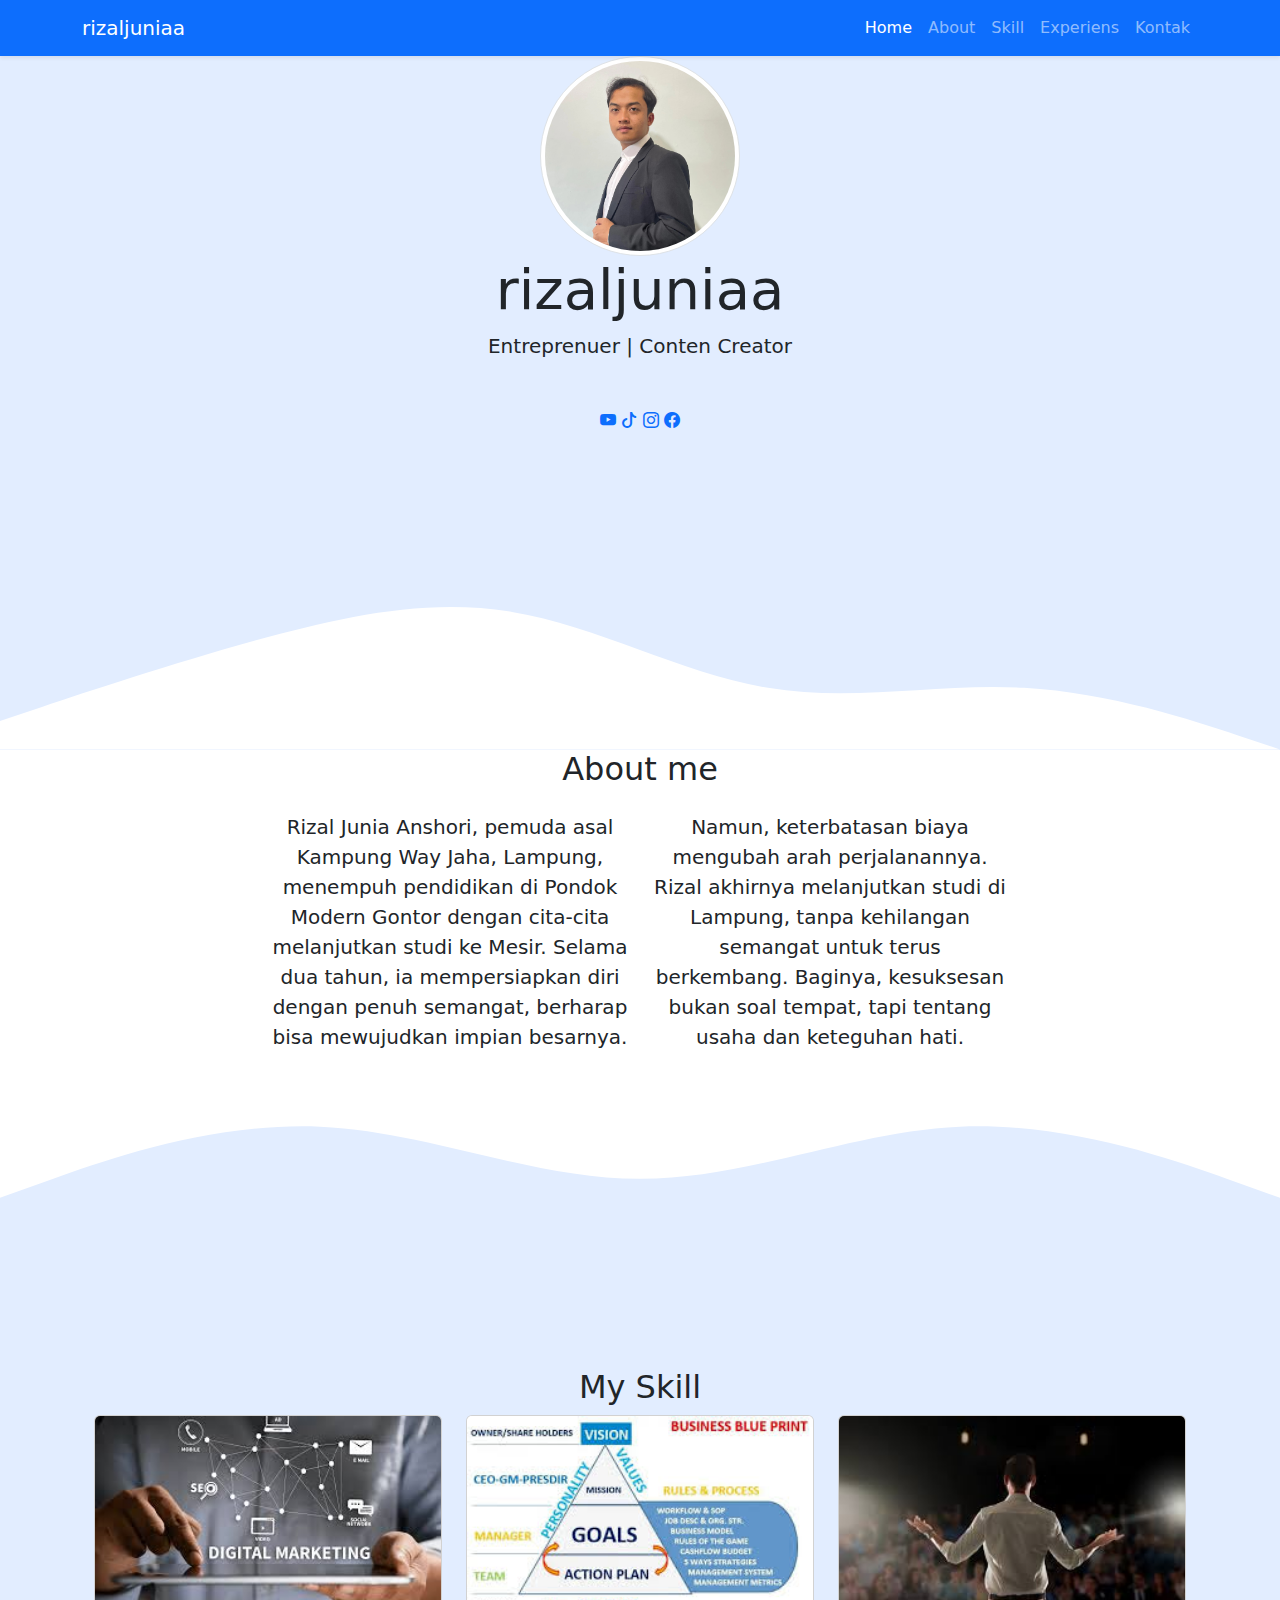
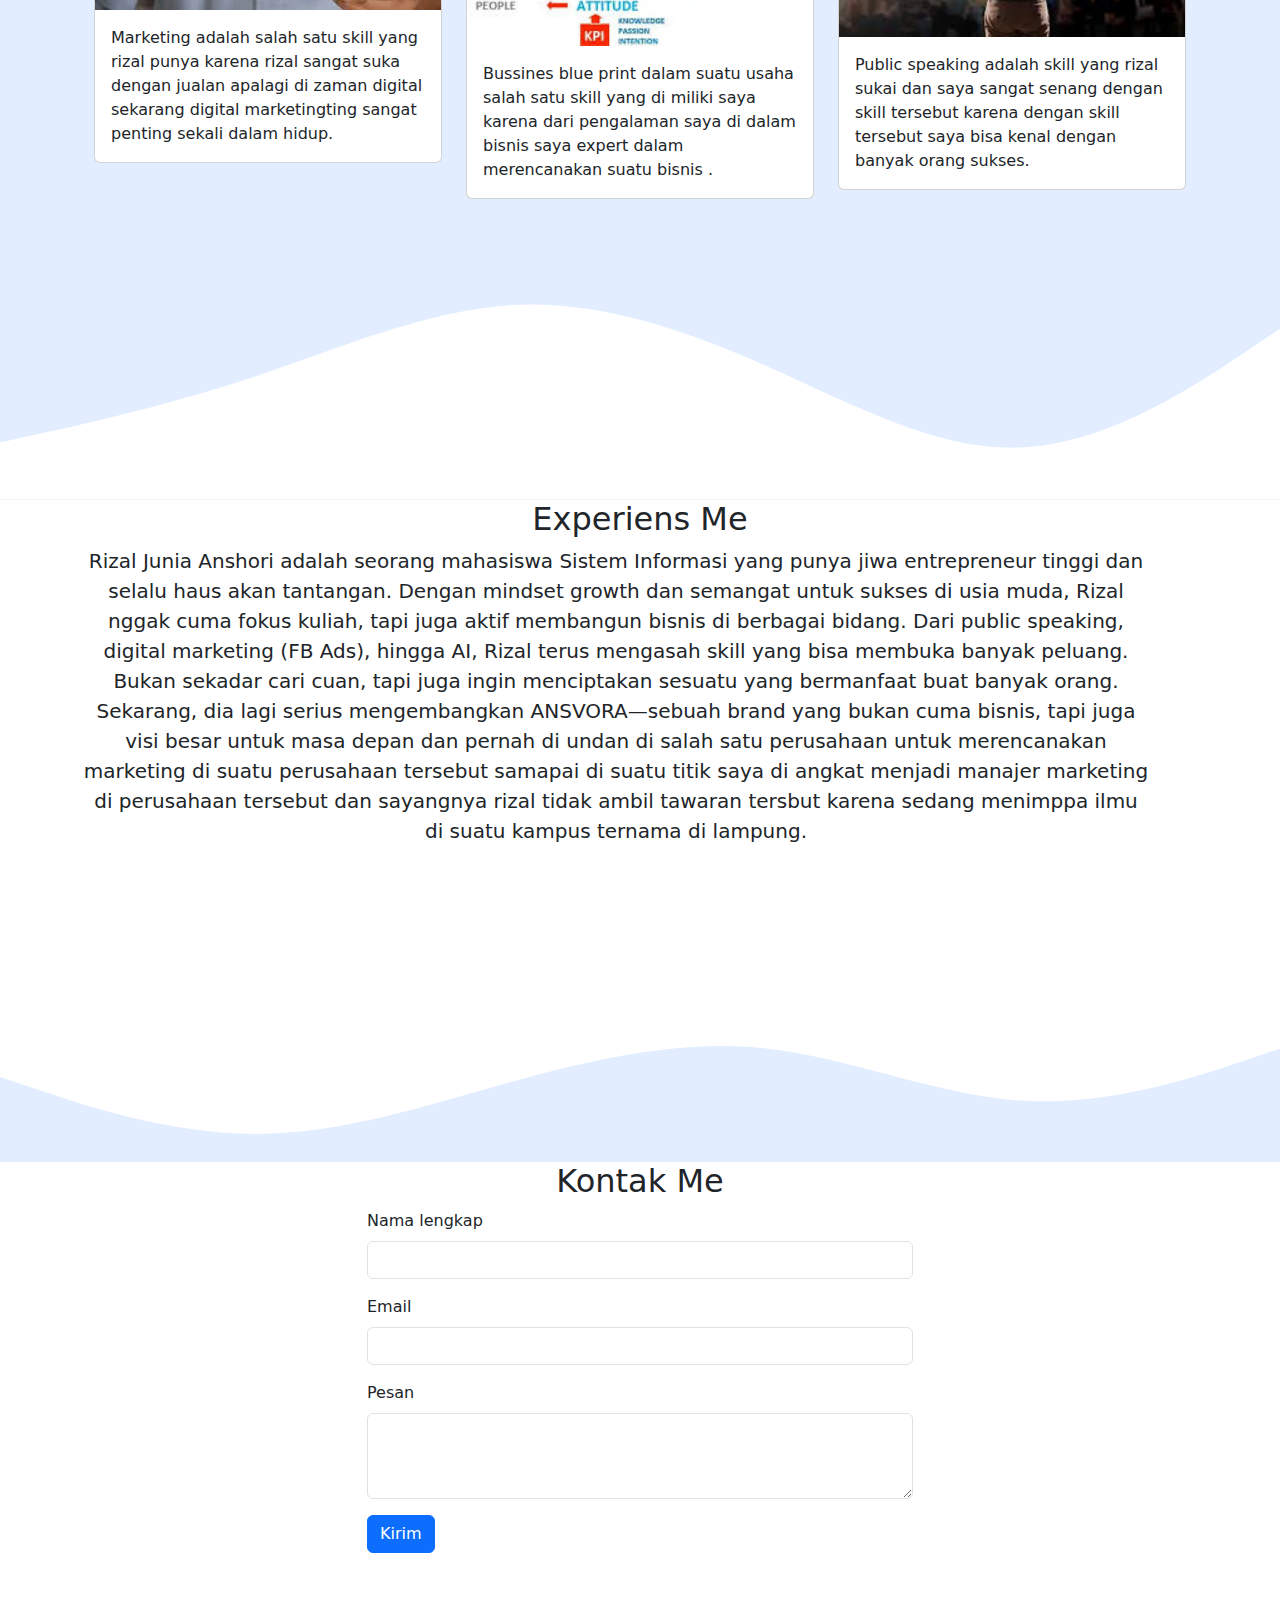
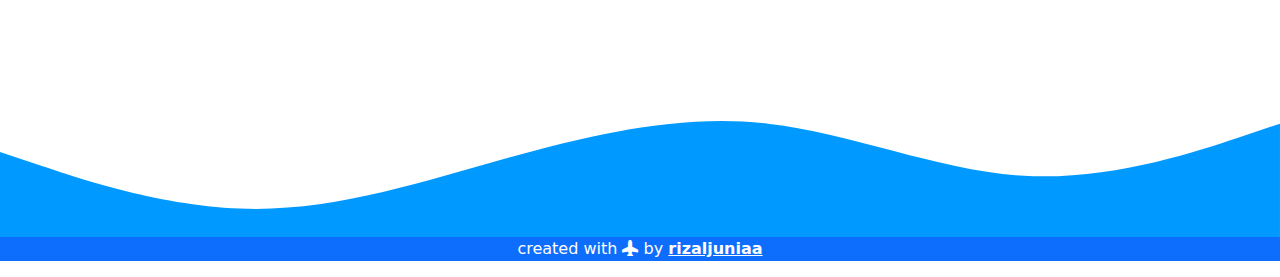
<file: index.html>
<!DOCTYPE html>
<html lang="en">
  <head>
    <meta charset="utf-8" />
    <meta name="viewport" content="width=device-width, initial-scale=1" />
    <title>portofolio rizal</title>
    <link href="https://cdn.jsdelivr.net/npm/bootstrap@5.3.3/dist/css/bootstrap.min.css" rel="stylesheet" integrity="sha384-QWTKZyjpPEjISv5WaRU9OFeRpok6YctnYmDr5pNlyT2bRjXh0JMhjY6hW+ALEwIH" crossorigin="anonymous" />

    
    <!-- my css -->
    <link rel="stylesheet" href="style.css" />

    <!-- bosstrep icon -->
    <link rel="stylesheet" href="https://cdn.jsdelivr.net/npm/bootstrap-icons@1.11.3/font/bootstrap-icons.min.css">

  </head>
  <body>
    <!-- navbar -->
    <nav class="navbar navbar-expand-lg navbar-dark bg-primary body-tertiary shadow-sm">
      <div class="container">
        <a class="navbar-brand" href="index.html">rizaljuniaa</a>
        <button class="navbar-toggler" type="button" data-bs-toggle="collapse" data-bs-target="#navbarNav" aria-controls="navbarNav" aria-expanded="false" aria-label="Toggle navigation">
          <span class="navbar-toggler-icon"></span>
        </button>
        <div class="collapse navbar-collapse" id="navbarNav">
          <ul class="navbar-nav ms-auto">
            <li class="nav-item">
              <a class="nav-link active" aria-current="page" href="index.html">Home</a>
            </li>
            <li class="nav-item">
              <a class="nav-link" href="about.html">About</a>
            </li>
            <li class="nav-item">
              <a class="nav-link" href="skill.html">Skill</a>
            </li>
            <li class="nav-item">
              <a class="nav-link" href="experiens.html">Experiens</a>
            </li>
            <li class="nav-item">
              <a class="nav-link" href="kontak.html">Kontak</a>
            </li>
          </ul>
        </div>
      </div>
    </nav>
    <!-- akhir navbar -->

    <!-- jumbotron -->
    <section class="jumbotron text-center">
      <img src="img/rizaljas.jpg" alt="rizaljuniaa" width="200" class="rounded-circle img-thumbnail" />
      <h1 class="display-4">rizaljuniaa</h1>
      <p class="lead">Entreprenuer | Conten Creator</p>

      <!-- icon -->
<div class="footer">
  
      <a href="https://www.youtube.com/@rizaljuniaa" class="bi bi-youtube"></a>
      <a href="https://www.tiktok.com/@rizaljuniaa?_t=ZS-8uwY79eoleB&_r=1" class="bi bi-tiktok"></a>
      <a href="https://www.instagram.com/rizaljuniaa?igsh=MXBrenFlcWgzODRncA==" class="bi bi-instagram"></a>
      <a href="https://www.facebook.com/share/1AMGs8oMo2/" class="bi bi-facebook"></a>
</div>
<!-- icon akhir -->
 
      <svg xmlns="http://www.w3.org/2000/svg" viewBox="0 0 1440 320">
        <path
          fill="#fff"
          fill-opacity="1"
          d="M0,288L48,272C96,256,192,224,288,197.3C384,171,480,149,576,165.3C672,181,768,235,864,250.7C960,267,1056,245,1152,250.7C1248,256,1344,288,1392,304L1440,320L1440,320L1392,320C1344,320,1248,320,1152,320C1056,320,960,320,864,320C768,320,672,320,576,320C480,320,384,320,288,320C192,320,96,320,48,320L0,320Z"
        ></path>
      </svg>
    </section>
    <!-- alhir jumbotron -->

    <!-- about -->
    <section id="about">
      <div class="container">
        <div class="row text-center mb-3">
          <div class="col">
            <h2>About me</h2>
          </div>
        </div>
        <div class="row justify-content-center fs-5 text-center">
          <div class="col-md-4 mb-3">
            <p>
              Rizal Junia Anshori, pemuda asal Kampung Way Jaha, Lampung, menempuh pendidikan di Pondok Modern Gontor dengan cita-cita melanjutkan studi ke Mesir. Selama dua tahun, ia mempersiapkan diri dengan penuh semangat, berharap bisa mewujudkan impian besarnya.
            </p>
          </div>
          <div class="col-md-4 mb-3">
            <p> 
              Namun, keterbatasan biaya mengubah arah perjalanannya. Rizal akhirnya melanjutkan studi di Lampung, tanpa kehilangan semangat untuk terus berkembang. Baginya, kesuksesan bukan soal tempat, tapi tentang usaha dan keteguhan hati.
            </p>
          </div>
        </div>
      </div>
      <svg xmlns="http://www.w3.org/2000/svg" viewBox="0 0 1440 320">
        <path
          fill="#e2edff"
          fill-opacity="1"
          d="M0,128L60,106.7C120,85,240,43,360,48C480,53,600,107,720,106.7C840,107,960,53,1080,48C1200,43,1320,85,1380,106.7L1440,128L1440,320L1380,320C1320,320,1200,320,1080,320C960,320,840,320,720,320C600,320,480,320,360,320C240,320,120,320,60,320L0,320Z"
        ></path>
      </svg>
    </section>
    <!-- akhir about -->

    <!-- skill -->
    <section id="skill">
      <div class="container">
        <div class="row text-center">
          <div class="col">
            <h2>My Skill</h2>
          </div>
        </div>
        <div class="container ">
          <div class="row">
            <div class="col-md-4 mb-3">
              <div class="card">
                <img src="img/marketing.jpg" class="card-img-top" alt="..." />
                <div class="card-body">
                  <p class="card-text"> Marketing adalah salah satu skill yang rizal punya karena rizal sangat suka dengan jualan apalagi di zaman digital sekarang digital marketingting sangat penting sekali dalam hidup.</p>
                </div>
              </div>
            </div>
              <div class="col-md-4 mb-3">
              <div class="card">
                <img src="img/blueprint.jpg" class="card-img-top" alt="..." />
                <div class="card-body">
                  <p class="card-text">Bussines blue print dalam suatu usaha salah satu skill yang di miliki saya karena dari pengalaman saya di dalam bisnis saya expert dalam merencanakan suatu bisnis .</p>
                </div>
              </div>
                </div>
                <div class="col-md-4 mb-3">
                 <div class="card">
                <img src="img/pub.jpg" class="card-img-top" alt="..." />
                <div class="card-body">
                  <p class="card-text">Public speaking adalah skill yang rizal sukai dan saya sangat senang dengan skill tersebut karena dengan skill tersebut saya bisa kenal dengan banyak orang sukses.</p>
                </div>
              </div>
            </div>
            </div>
          </div>
        </div>
      </div>

      <svg xmlns="http://www.w3.org/2000/svg" viewBox="0 0 1440 320"><path fill="#fff" fill-opacity="1" d="M0,256L48,245.3C96,235,192,213,288,181.3C384,149,480,107,576,101.3C672,96,768,128,864,170.7C960,213,1056,267,1152,261.3C1248,256,1344,192,1392,160L1440,128L1440,320L1392,320C1344,320,1248,320,1152,320C1056,320,960,320,864,320C768,320,672,320,576,320C480,320,384,320,288,320C192,320,96,320,48,320L0,320Z"></path></svg>
    </section>

    <!-- akhir skill -->

    <!-- experiens -->
     <section id="experiens">
<div class="container">
    <div class="row text-center">
        <div class="col">
            <h2>
                Experiens Me
            </h2>
            <div class="row text-center col-md-12 mb-3">
                <div class="row justify-content-center fs-5 text-center">
                    <p>
                      Rizal Junia Anshori adalah seorang mahasiswa Sistem Informasi yang punya jiwa entrepreneur tinggi dan selalu haus akan tantangan. Dengan mindset growth dan semangat untuk sukses di usia muda, Rizal nggak cuma fokus kuliah, tapi juga aktif membangun bisnis di berbagai bidang.

                      Dari public speaking, digital marketing (FB Ads), hingga AI, Rizal terus mengasah skill yang bisa membuka banyak peluang. Bukan sekadar cari cuan, tapi juga ingin menciptakan sesuatu yang bermanfaat buat banyak orang. Sekarang, dia lagi serius mengembangkan ANSVORA—sebuah brand yang bukan cuma bisnis, tapi juga visi besar untuk masa depan dan pernah di undan di salah satu perusahaan untuk merencanakan marketing di suatu perusahaan tersebut samapai di suatu titik saya di angkat menjadi manajer marketing di perusahaan tersebut dan sayangnya rizal tidak ambil tawaran tersbut karena sedang menimppa ilmu di suatu kampus ternama di lampung.
                    </p>
                </div>
              </div>
        </div>
    </div>
</div>
<!-- warna gelombang -->
<svg xmlns="http://www.w3.org/2000/svg" viewBox="0 0 1440 320"><path fill="#e2edff" fill-opacity="1" d="M0,224L48,240C96,256,192,288,288,288C384,288,480,256,576,229.3C672,203,768,181,864,192C960,203,1056,245,1152,250.7C1248,256,1344,224,1392,208L1440,192L1440,320L1392,320C1344,320,1248,320,1152,320C1056,320,960,320,864,320C768,320,672,320,576,320C480,320,384,320,288,320C192,320,96,320,48,320L0,320Z"></path></svg>
     </section>
     <!-- akhir experiens -->


     <!-- kontak -->
     <section id="kontak">
        <div class="container">
            <div class="row text-center">
                <div class="col">
                    <h2> Kontak Me</h2>
                </div>
            </div>
                <div class="row justify-content-center">
                    <div class="col-md-6">
                        <form>
                            <div class="mb-3">
                              <label for="nama" class="form-label ">Nama lengkap</label>
                              <input type="text" class="form-control" id="nama" aria-describedby="nama">
                            </div>

                            <div class="mb-3">
                                <label for="email" class="form-label">Email</label>
                                <input type="email" class="form-control" id="email" aria-describedby="email"> 
                              </div>

                              <div class="mb-3">
                                <label for="Pesan" class="form-label">Pesan</label>
                                <textarea class="form-control" id="Pesan" rows="3"></textarea>
                              </div>

                            <button type="submit" class="btn btn-primary">Kirim</button>
                          </form>
                    </div>
                </div>
           
        </div>
<!-- warna gelombang -->
        <svg xmlns="http://www.w3.org/2000/svg" viewBox="0 0 1440 320"><path fill="#0099ff" fill-opacity="1" d="M0,224L48,240C96,256,192,288,288,288C384,288,480,256,576,229.3C672,203,768,181,864,192C960,203,1056,245,1152,250.7C1248,256,1344,224,1392,208L1440,192L1440,320L1392,320C1344,320,1248,320,1152,320C1056,320,960,320,864,320C768,320,672,320,576,320C480,320,384,320,288,320C192,320,96,320,48,320L0,320Z"></path></svg>
             </section>
      <!-- akhir kontak -->

      <!-- foter -->
<footer class="bg-primary text-white text-center ">
  <p>
    created with <i class="bi bi-airplane-fill"></i> by <a href="https://www.instagram.com/rizaljuniaa?igsh=MXBrenFlcWgzODRncA==" class="text-white fw-bold">rizaljuniaa</a>
  </p>
</footer>
      <!-- akhir foter -->
    <script src="https://cdn.jsdelivr.net/npm/bootstrap@5.3.3/dist/js/bootstrap.bundle.min.js" integrity="sha384-YvpcrYf0tY3lHB60NNkmXc5s9fDVZLESaAA55NDzOxhy9GkcIdslK1eN7N6jIeHz" crossorigin="anonymous"></script>
  </body>
</html>
</file>
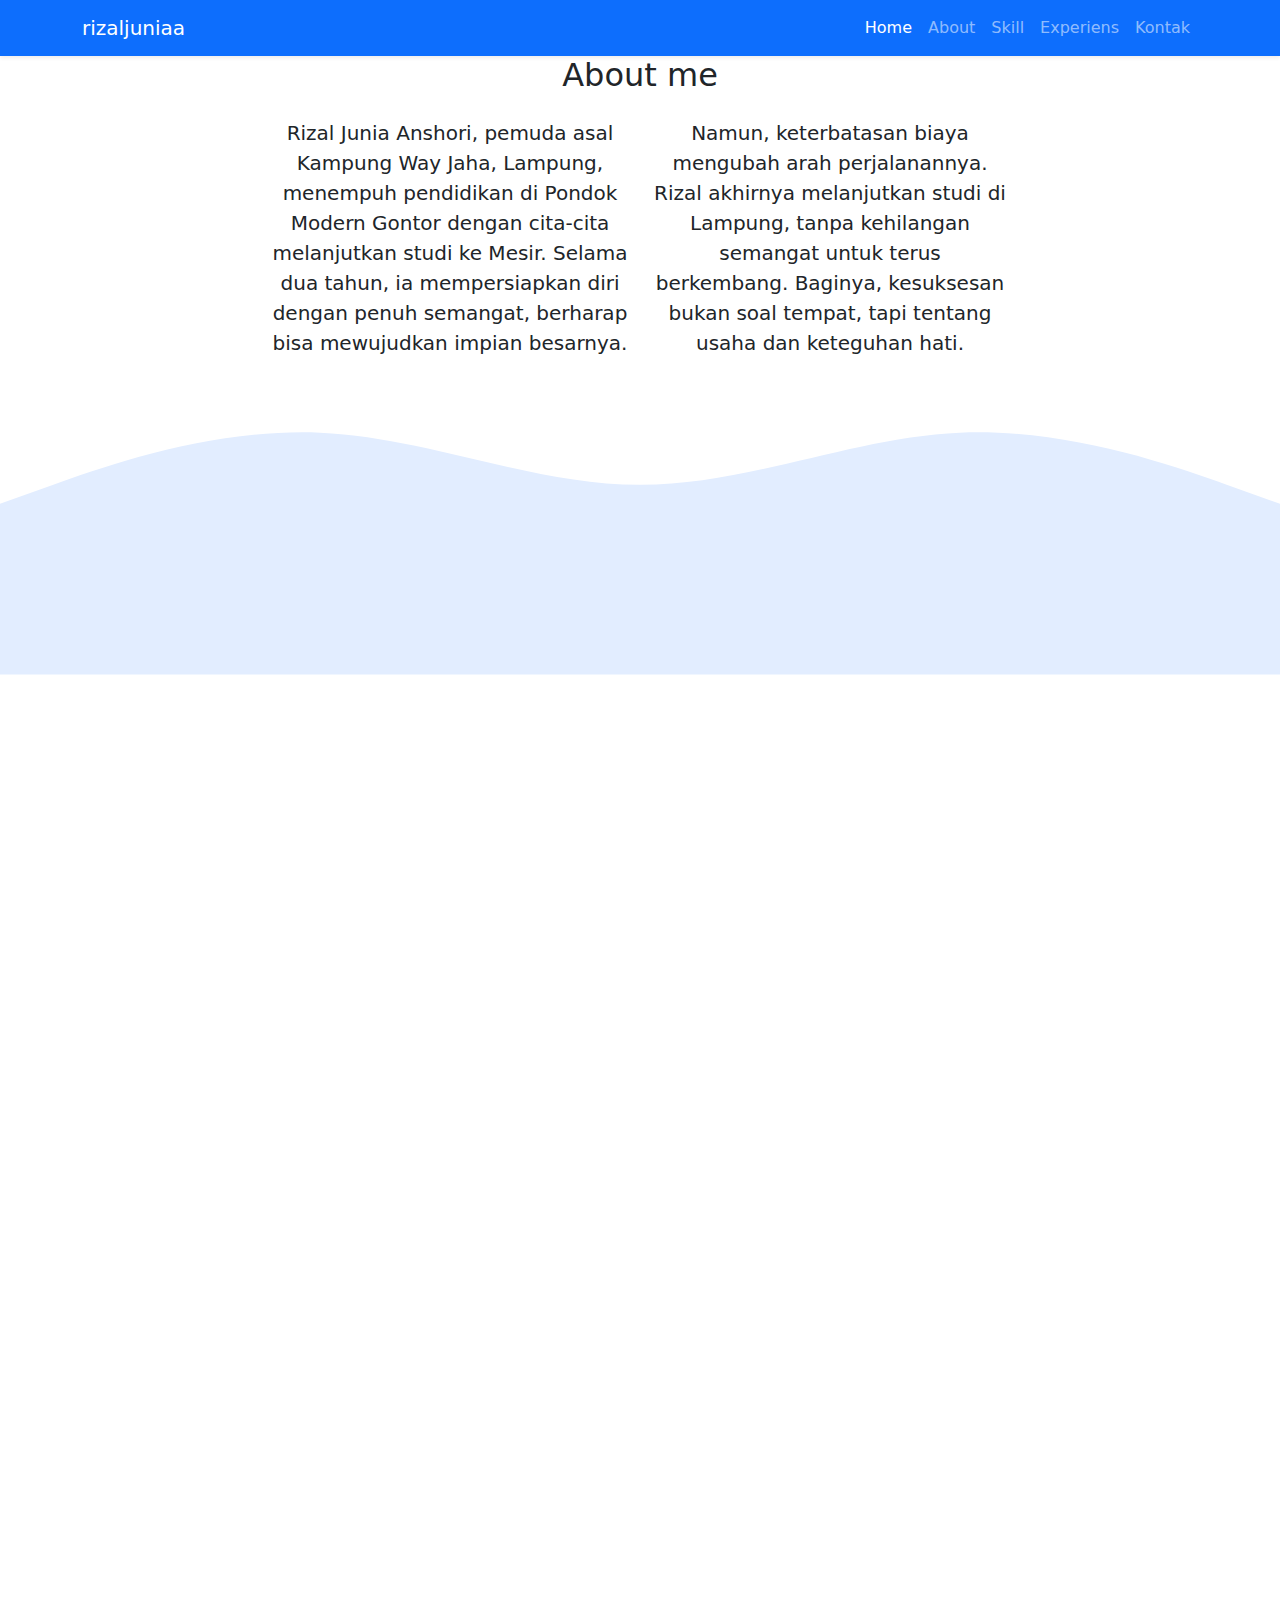
<file: about.html>
<!DOCTYPE html>
<html lang="en">
  <head>
    <meta charset="utf-8" />
    <meta name="viewport" content="width=device-width, initial-scale=1" />
    <title>portofolio rizal</title>
    <link href="https://cdn.jsdelivr.net/npm/bootstrap@5.3.3/dist/css/bootstrap.min.css" rel="stylesheet" integrity="sha384-QWTKZyjpPEjISv5WaRU9OFeRpok6YctnYmDr5pNlyT2bRjXh0JMhjY6hW+ALEwIH" crossorigin="anonymous" />

    <!-- my css -->
    <link rel="stylesheet" href="style.css" />
  </head>
  <body>
    <!-- navbar -->
    <nav class="navbar navbar-expand-lg navbar-dark bg-primary body-tertiary shadow-sm">
      <div class="container">
        <a class="navbar-brand" href="index.html">rizaljuniaa</a>
        <button class="navbar-toggler" type="button" data-bs-toggle="collapse" data-bs-target="#navbarNav" aria-controls="navbarNav" aria-expanded="false" aria-label="Toggle navigation">
          <span class="navbar-toggler-icon"></span>
        </button>
        <div class="collapse navbar-collapse" id="navbarNav">
          <ul class="navbar-nav ms-auto">
            <li class="nav-item">
              <a class="nav-link active" aria-current="page" href="index.html">Home</a>
            </li>
            <li class="nav-item">
              <a class="nav-link" href="about.html">About</a>
            </li>
            <li class="nav-item">
              <a class="nav-link" href="skill.html">Skill</a>
            </li>
            <li class="nav-item">
              <a class="nav-link" href="experiens.html">Experiens</a>
            </li>
            <li class="nav-item">
              <a class="nav-link" href="kontak.html">Kontak</a>
            </li>
          </ul>
        </div>
      </div>
    </nav>

    <section id="about">
      <div class="container">
        <div class="row text-center mb-3">
          <div class="col">
            <h2>About me</h2>
          </div>
        </div>
        <div class="row justify-content-center fs-5 text-center">
          <div class="col-md-4 mb-3">
            <p>
              Rizal Junia Anshori, pemuda asal Kampung Way Jaha, Lampung, menempuh pendidikan di Pondok Modern Gontor dengan cita-cita melanjutkan studi ke Mesir. Selama dua tahun, ia mempersiapkan diri dengan penuh semangat, berharap bisa
              mewujudkan impian besarnya.
            </p>
          </div>
          <div class="col-md-4 mb-3">
            <p>
              Namun, keterbatasan biaya mengubah arah perjalanannya. Rizal akhirnya melanjutkan studi di Lampung, tanpa kehilangan semangat untuk terus berkembang. Baginya, kesuksesan bukan soal tempat, tapi tentang usaha dan keteguhan
              hati.
            </p>
          </div>
        </div>
      </div>
      <svg xmlns="http://www.w3.org/2000/svg" viewBox="0 0 1440 320">
        <path
          fill="#e2edff"
          fill-opacity="1"
          d="M0,128L60,106.7C120,85,240,43,360,48C480,53,600,107,720,106.7C840,107,960,53,1080,48C1200,43,1320,85,1380,106.7L1440,128L1440,320L1380,320C1320,320,1200,320,1080,320C960,320,840,320,720,320C600,320,480,320,360,320C240,320,120,320,60,320L0,320Z"
        ></path>
      </svg>
    </section>
    <script src="https://cdn.jsdelivr.net/npm/bootstrap@5.3.3/dist/js/bootstrap.bundle.min.js" integrity="sha384-YvpcrYf0tY3lHB60NNkmXc5s9fDVZLESaAA55NDzOxhy9GkcIdslK1eN7N6jIeHz" crossorigin="anonymous"></script>
  </body>
</html>
</file>
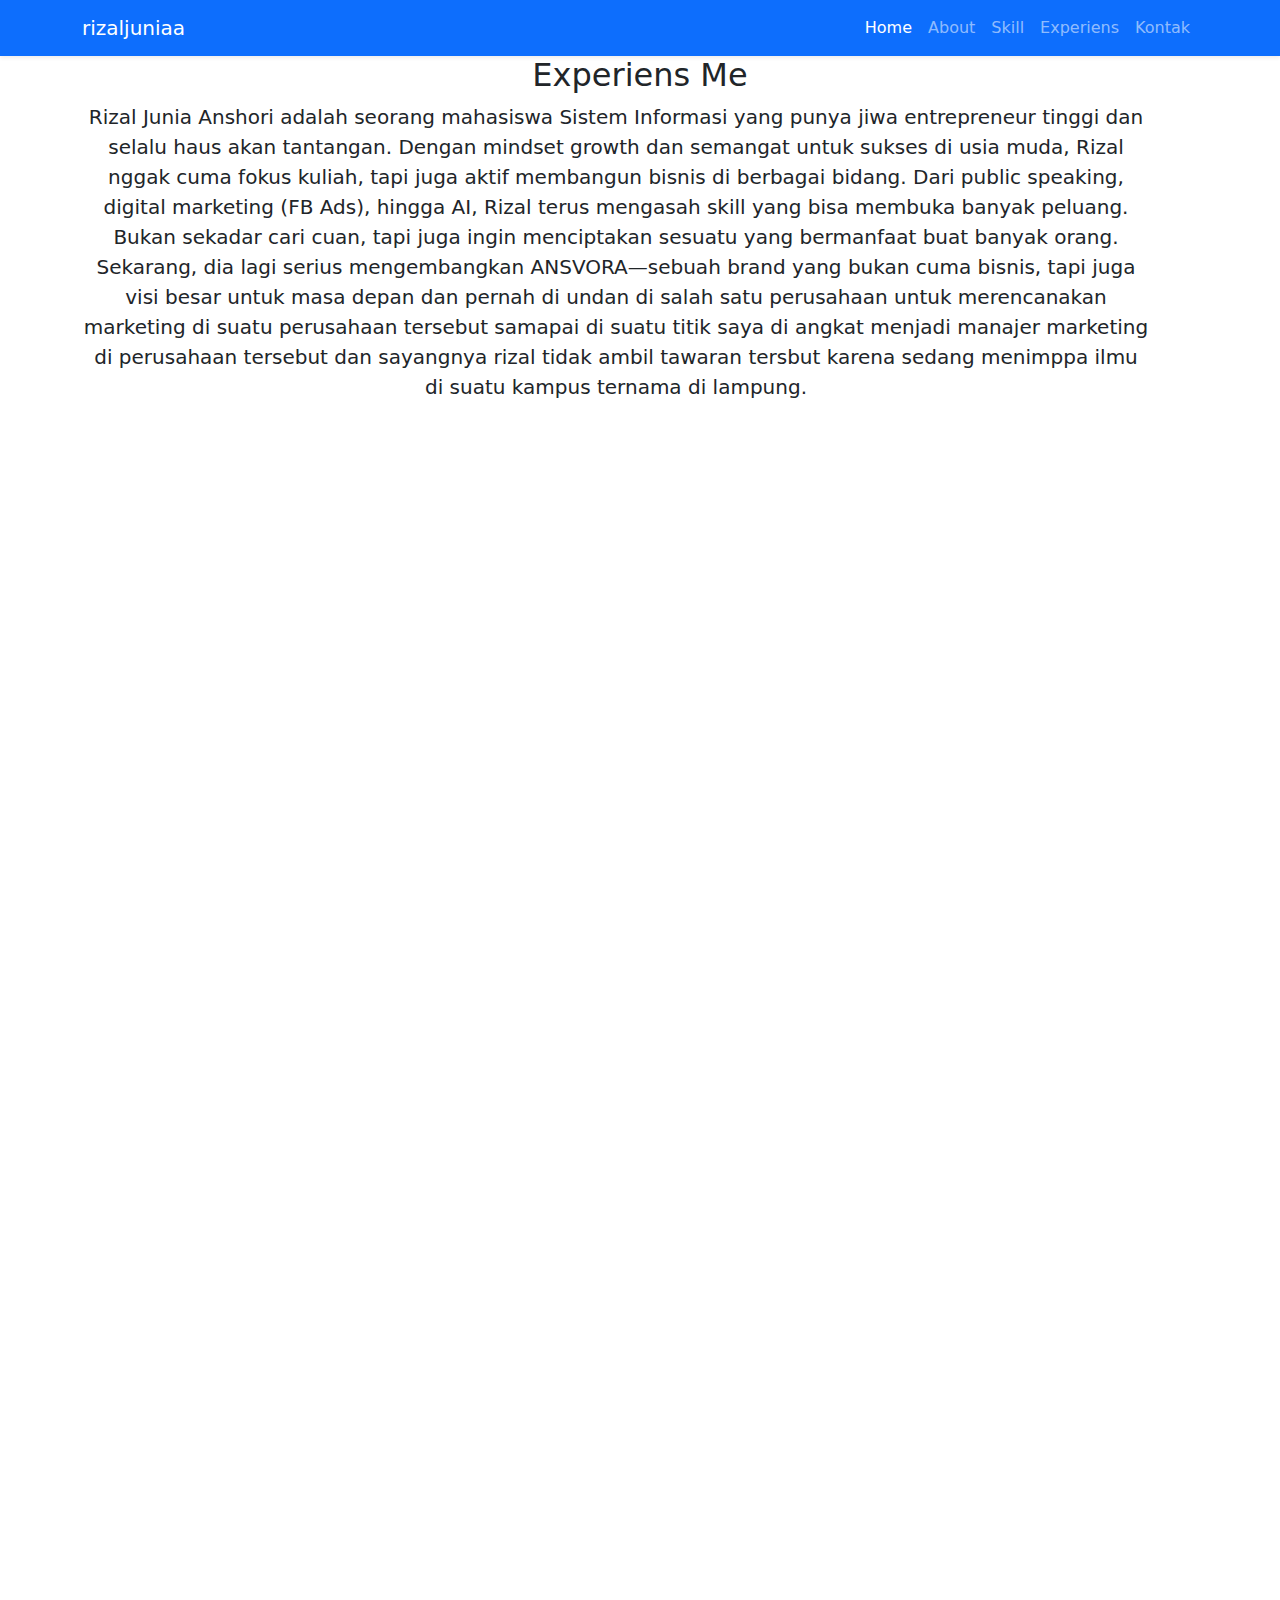
<file: experiens.html>
<!DOCTYPE html>
<html lang="en">
  <head>
    <meta charset="utf-8" />
    <meta name="viewport" content="width=device-width, initial-scale=1" />
    <title>portofolio rizal</title>
    <link href="https://cdn.jsdelivr.net/npm/bootstrap@5.3.3/dist/css/bootstrap.min.css" rel="stylesheet" integrity="sha384-QWTKZyjpPEjISv5WaRU9OFeRpok6YctnYmDr5pNlyT2bRjXh0JMhjY6hW+ALEwIH" crossorigin="anonymous" />

    <!-- my css -->
    <link rel="stylesheet" href="style.css" />
  </head>
  <body>
    <!-- navbar -->
    <nav class="navbar navbar-expand-lg navbar-dark bg-primary body-tertiary shadow-sm">
      <div class="container">
        <a class="navbar-brand" href="index.html">rizaljuniaa</a>
        <button class="navbar-toggler" type="button" data-bs-toggle="collapse" data-bs-target="#navbarNav" aria-controls="navbarNav" aria-expanded="false" aria-label="Toggle navigation">
          <span class="navbar-toggler-icon"></span>
        </button>
        <div class="collapse navbar-collapse" id="navbarNav">
          <ul class="navbar-nav ms-auto">
            <li class="nav-item">
              <a class="nav-link active" aria-current="page" href="index.html">Home</a>
            </li>
            <li class="nav-item">
              <a class="nav-link" href="about.html">About</a>
            </li>
            <li class="nav-item">
              <a class="nav-link" href="skill.html">Skill</a>
            </li>
            <li class="nav-item">
              <a class="nav-link" href="experiens.html">Experiens</a>
            </li>
            <li class="nav-item">
              <a class="nav-link" href="kontak.html">Kontak</a>
            </li>
          </ul>
        </div>
      </div>
    </nav>

    <section id="experiens">
      <div class="container">
        <div class="row text-center">
          <div class="col">
            <h2>Experiens Me</h2>
            <div class="row text-center col-md-12 mb-3">
              <div class="row justify-content-center fs-5 text-center">
                <p>
                  Rizal Junia Anshori adalah seorang mahasiswa Sistem Informasi yang punya jiwa entrepreneur tinggi dan selalu haus akan tantangan. Dengan mindset growth dan semangat untuk sukses di usia muda, Rizal nggak cuma fokus kuliah,
                  tapi juga aktif membangun bisnis di berbagai bidang. Dari public speaking, digital marketing (FB Ads), hingga AI, Rizal terus mengasah skill yang bisa membuka banyak peluang. Bukan sekadar cari cuan, tapi juga ingin
                  menciptakan sesuatu yang bermanfaat buat banyak orang. Sekarang, dia lagi serius mengembangkan ANSVORA—sebuah brand yang bukan cuma bisnis, tapi juga visi besar untuk masa depan dan pernah di undan di salah satu perusahaan
                  untuk merencanakan marketing di suatu perusahaan tersebut samapai di suatu titik saya di angkat menjadi manajer marketing di perusahaan tersebut dan sayangnya rizal tidak ambil tawaran tersbut karena sedang menimppa ilmu
                  di suatu kampus ternama di lampung.
                </p>
              </div>
            </div>
          </div>
        </div>
      </div>
    </section>
  </body>
</html>

<script src="https://cdn.jsdelivr.net/npm/bootstrap@5.3.3/dist/js/bootstrap.bundle.min.js" integrity="sha384-YvpcrYf0tY3lHB60NNkmXc5s9fDVZLESaAA55NDzOxhy9GkcIdslK1eN7N6jIeHz" crossorigin="anonymous"></script>
    </body>
  </html>
</file>
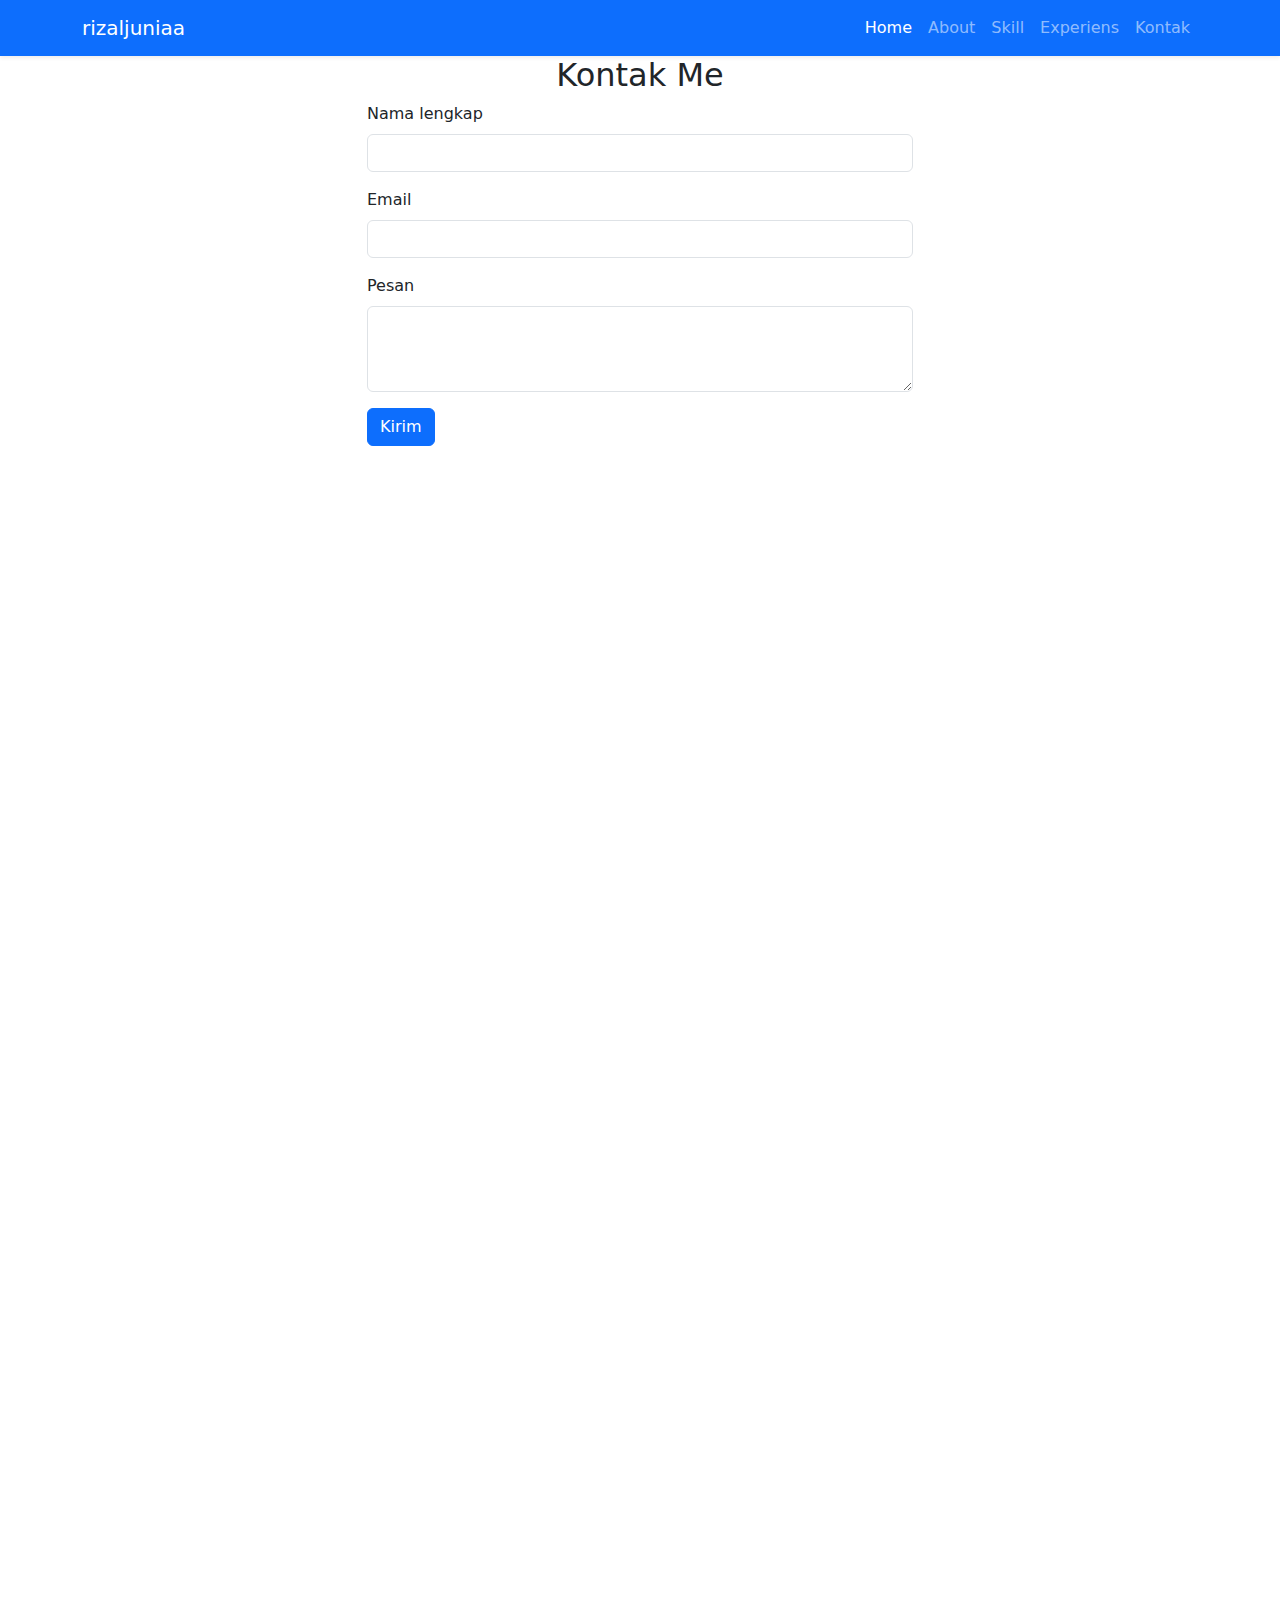
<file: kontak.html>
<!DOCTYPE html>
<html lang="en">
  <head>
    <meta charset="utf-8" />
    <meta name="viewport" content="width=device-width, initial-scale=1" />
    <title>portofolio rizal</title>
    <link href="https://cdn.jsdelivr.net/npm/bootstrap@5.3.3/dist/css/bootstrap.min.css" rel="stylesheet" integrity="sha384-QWTKZyjpPEjISv5WaRU9OFeRpok6YctnYmDr5pNlyT2bRjXh0JMhjY6hW+ALEwIH" crossorigin="anonymous" />

    <!-- my css -->
    <link rel="stylesheet" href="style.css" />
  </head>
  <body>
    <!-- navbar -->
    <nav class="navbar navbar-expand-lg navbar-dark bg-primary body-tertiary shadow-sm">
      <div class="container">
        <a class="navbar-brand" href="index.html">rizaljuniaa</a>
        <button class="navbar-toggler" type="button" data-bs-toggle="collapse" data-bs-target="#navbarNav" aria-controls="navbarNav" aria-expanded="false" aria-label="Toggle navigation">
          <span class="navbar-toggler-icon"></span>
        </button>
        <div class="collapse navbar-collapse" id="navbarNav">
          <ul class="navbar-nav ms-auto">
            <li class="nav-item">
              <a class="nav-link active" aria-current="page" href="index.html">Home</a>
            </li>
            <li class="nav-item">
              <a class="nav-link" href="about.html">About</a>
            </li>
            <li class="nav-item">
              <a class="nav-link" href="skill.html">Skill</a>
            </li>
            <li class="nav-item">
              <a class="nav-link" href="experiens.html">Experiens</a>
            </li>
            <li class="nav-item">
              <a class="nav-link" href="kontak.html">Kontak</a>
            </li>
          </ul>
        </div>
      </div>
    </nav>

    <section id="kontak">
      <div class="container">
        <div class="row text-center">
          <div class="col">
            <h2>Kontak Me</h2>
          </div>
        </div>
        <div class="row justify-content-center">
          <div class="col-md-6">
            <form>
              <div class="mb-3">
                <label for="nama" class="form-label">Nama lengkap</label>
                <input type="text" class="form-control" id="nama" aria-describedby="nama" />
              </div>

              <div class="mb-3">
                <label for="email" class="form-label">Email</label>
                <input type="email" class="form-control" id="email" aria-describedby="email" />
              </div>

              <div class="mb-3">
                <label for="Pesan" class="form-label">Pesan</label>
                <textarea class="form-control" id="Pesan" rows="3"></textarea>
              </div>

              <button type="submit" class="btn btn-primary">Kirim</button>
            </form>
          </div>
        </div>
      </div>
    </section>
  </body>
</html>

<script src="https://cdn.jsdelivr.net/npm/bootstrap@5.3.3/dist/js/bootstrap.bundle.min.js" integrity="sha384-YvpcrYf0tY3lHB60NNkmXc5s9fDVZLESaAA55NDzOxhy9GkcIdslK1eN7N6jIeHz" crossorigin="anonymous"></script>
    </body>
  </html>
</file>
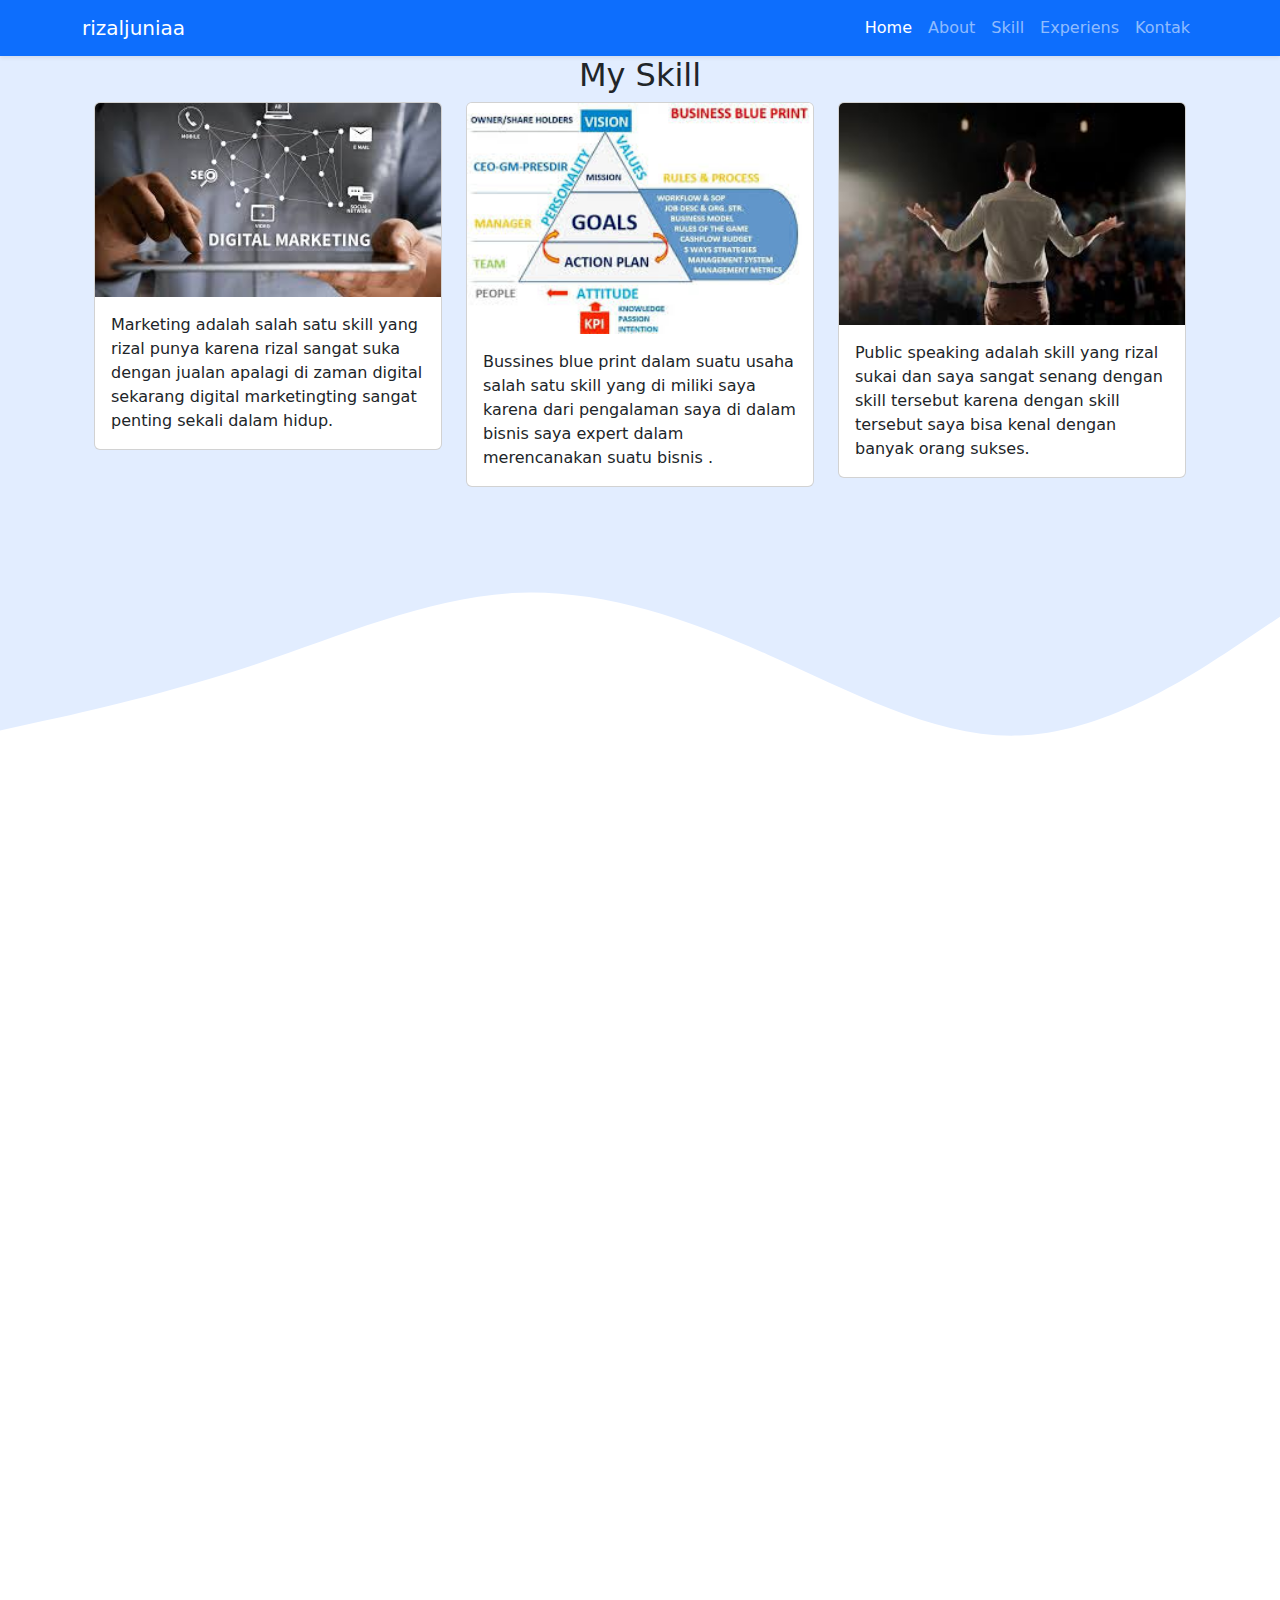
<file: skill.html>
<!DOCTYPE html>
<html lang="en">
  <head>
    <meta charset="utf-8" />
    <meta name="viewport" content="width=device-width, initial-scale=1" />
    <title>portofolio rizal</title>
    <link href="https://cdn.jsdelivr.net/npm/bootstrap@5.3.3/dist/css/bootstrap.min.css" rel="stylesheet" integrity="sha384-QWTKZyjpPEjISv5WaRU9OFeRpok6YctnYmDr5pNlyT2bRjXh0JMhjY6hW+ALEwIH" crossorigin="anonymous" />

    <!-- my css -->
    <link rel="stylesheet" href="style.css" />
  </head>
  <body>
    <!-- navbar -->
    <nav class="navbar navbar-expand-lg navbar-dark bg-primary body-tertiary shadow-sm">
      <div class="container">
        <a class="navbar-brand" href="index.html">rizaljuniaa</a>
        <button class="navbar-toggler" type="button" data-bs-toggle="collapse" data-bs-target="#navbarNav" aria-controls="navbarNav" aria-expanded="false" aria-label="Toggle navigation">
          <span class="navbar-toggler-icon"></span>
        </button>
        <div class="collapse navbar-collapse" id="navbarNav">
          <ul class="navbar-nav ms-auto">
            <li class="nav-item">
              <a class="nav-link active" aria-current="page" href="index.html">Home</a>
            </li>
            <li class="nav-item">
              <a class="nav-link" href="about.html">About</a>
            </li>
            <li class="nav-item">
              <a class="nav-link" href="skill.html">Skill</a>
            </li>
            <li class="nav-item">
              <a class="nav-link" href="experiens.html">Experiens</a>
            </li>
            <li class="nav-item">
              <a class="nav-link" href="kontak.html">Kontak</a>
            </li>
          </ul>
        </div>
      </div>
    </nav>

    <section id="skill">
        <div class="container">
          <div class="row text-center">
            <div class="col">
              <h2>My Skill</h2>
            </div>
          </div>
          <div class="container ">
            <div class="row">
              <div class="col-md-4 mb-3">
                <div class="card">
                  <img src="img/marketing.jpg" class="card-img-top" alt="..." />
                  <div class="card-body">
                    <p class="card-text"> Marketing adalah salah satu skill yang rizal punya karena rizal sangat suka dengan jualan apalagi di zaman digital sekarang digital marketingting sangat penting sekali dalam hidup.</p>
                  </div>
                </div>
              </div>
                <div class="col-md-4 mb-3">
                <div class="card">
                  <img src="img/blueprint.jpg" class="card-img-top" alt="..." />
                  <div class="card-body">
                    <p class="card-text">Bussines blue print dalam suatu usaha salah satu skill yang di miliki saya karena dari pengalaman saya di dalam bisnis saya expert dalam merencanakan suatu bisnis .</p>
                  </div>
                </div>
                  </div>
                  <div class="col-md-4 mb-3">
                   <div class="card">
                  <img src="img/pub.jpg" class="card-img-top" alt="..." />
                  <div class="card-body">
                    <p class="card-text">Public speaking adalah skill yang rizal sukai dan saya sangat senang dengan skill tersebut karena dengan skill tersebut saya bisa kenal dengan banyak orang sukses.</p>
                  </div>
                </div>
              </div>
              </div>
            </div>
          </div>
        </div>
  
        <svg xmlns="http://www.w3.org/2000/svg" viewBox="0 0 1440 320"><path fill="#fff" fill-opacity="1" d="M0,256L48,245.3C96,235,192,213,288,181.3C384,149,480,107,576,101.3C672,96,768,128,864,170.7C960,213,1056,267,1152,261.3C1248,256,1344,192,1392,160L1440,128L1440,320L1392,320C1344,320,1248,320,1152,320C1056,320,960,320,864,320C768,320,672,320,576,320C480,320,384,320,288,320C192,320,96,320,48,320L0,320Z"></path></svg>
      </section>
  
    
      <script src="https://cdn.jsdelivr.net/npm/bootstrap@5.3.3/dist/js/bootstrap.bundle.min.js" integrity="sha384-YvpcrYf0tY3lHB60NNkmXc5s9fDVZLESaAA55NDzOxhy9GkcIdslK1eN7N6jIeHz" crossorigin="anonymous"></script>
    </body>
  </html>
</file>
<file: style.css>
body {
  min-height: 2000px;
}
.jumbotron {
  padding-top: 2rm;
  background-color: #e2edff;
}
#skill {
  background-color: #e2edff;
}
.footer {
  padding: 2rem;
  
}
</file>
